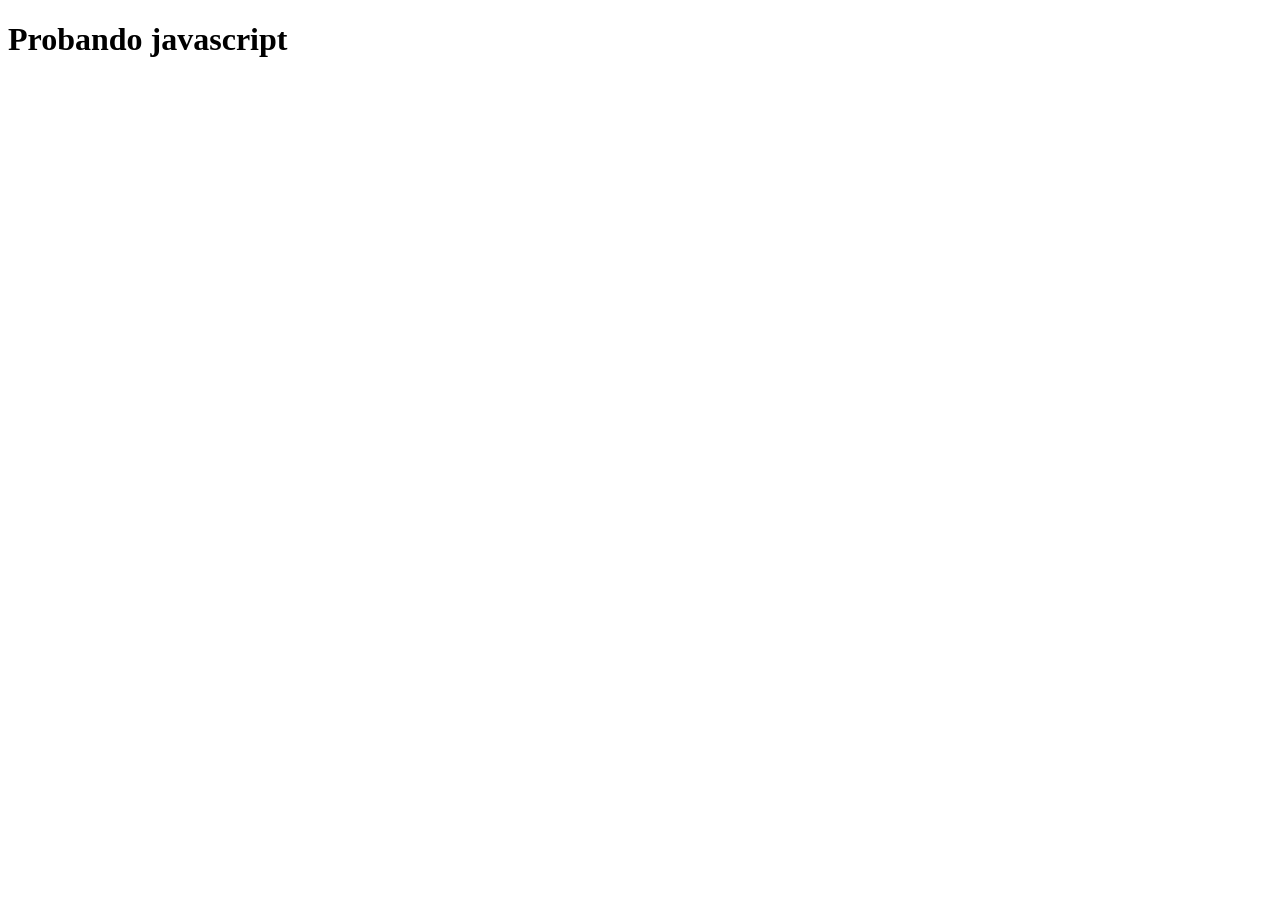
<file: javascript/index.html>
<!DOCTYPE html>
<html lang="en">
<head>
    <meta charset="UTF-8">
    <meta name="viewport" content="width=device-width, initial-scale=1.0">
    <title>Prueba javascript</title>
    
</head>
<body>

    <h1> Probando javascript</h1>
    <script src="script.js"></script>
</body>
</html>
</file>
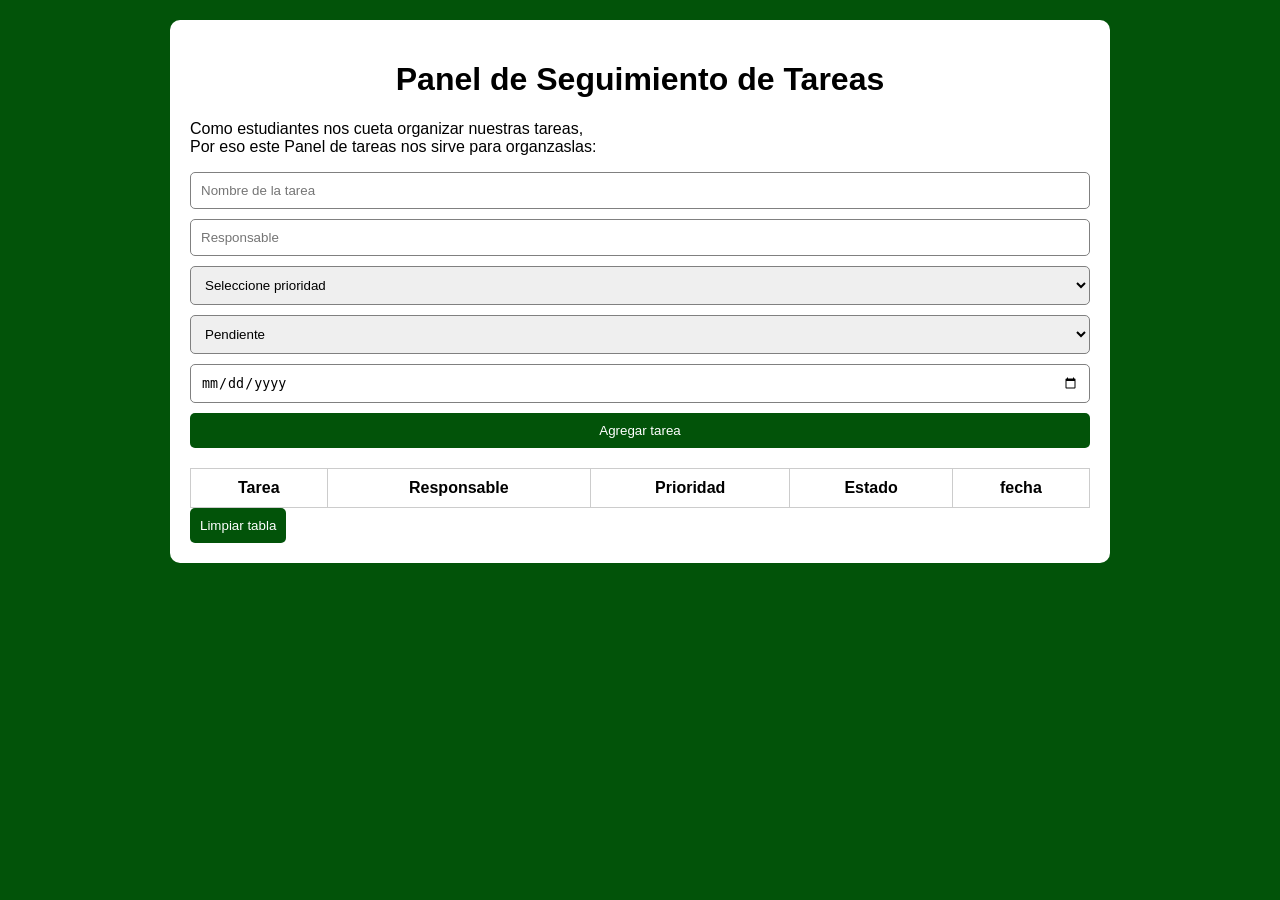
<file: Panel de tareas/index.html>
<!DOCTYPE html>
<html lang="es">
<head>
    <meta charset="UTF-8">
    <meta name="viewport" content="width=device-width, initial-scale=1.0">
    <title>Panel de Tareas</title>
    <link rel="stylesheet" href="style.css">
</head>
<body>

    <div class="contenedor">

        <h1>Panel de Seguimiento de Tareas</h1>
        <p>Como estudiantes nos cueta organizar nuestras tareas, <br> 
        Por eso este Panel de tareas nos sirve para organzaslas:</p>

        <form id="formulario">

            <input type="text" id="tarea" placeholder="Nombre de la tarea">

            <input type="text" id="responsable" placeholder="Responsable">

            <select id="prioridad">
                <option value="">Seleccione prioridad</option>
                <option value="Alta">Alta</option>
                <option value="Media">Media</option>
                <option value="Baja">Baja</option>
            </select>

            <select id="estado">
                <option value="Pendiente">Pendiente</option>
                <option value="En proceso">En proceso</option>
                <option value="Finalizada">Finalizada</option>
            </select>

            <input type="date" id="fecha">

            <button type="submit">Agregar tarea</button>

        </form>

        <div id="mensaje"></div>

        <table>
            <thead>
                <tr>
                    <th>Tarea</th>
                    <th>Responsable</th>
                    <th>Prioridad</th>
                    <th>Estado</th>
                    <th>fecha</th>
                </tr>
            </thead>

            <tbody id="listaTareas">

            </tbody>
        </table>

        <button id="limpiar">Limpiar tabla</button>

    </div>

    <script src="script.js"></script>
</body>
</html>
</file>
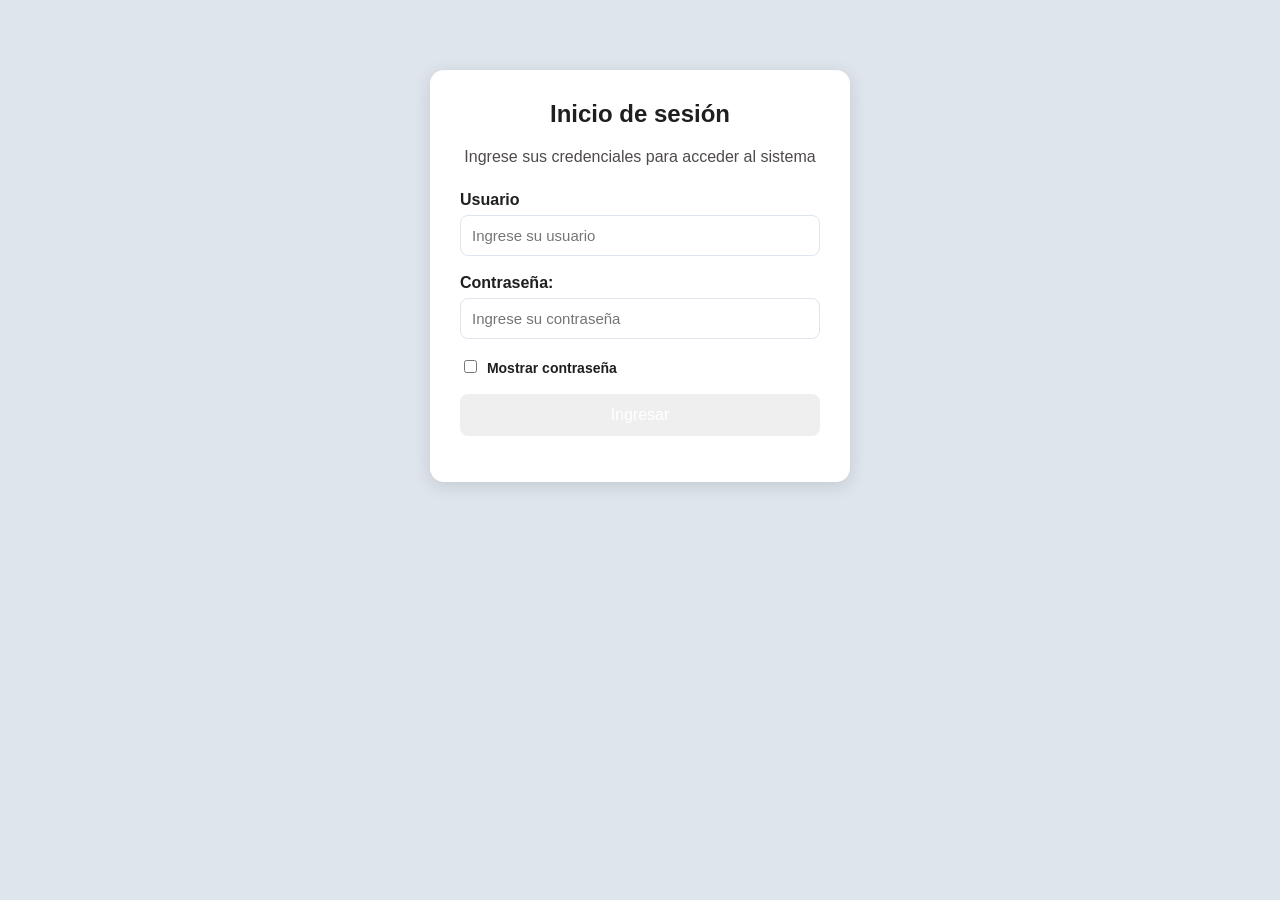
<file: Practica_del_Don/index.html>
<!DOCTYPE html>
<html lang="en">
<head>
    <meta charset="UTF-8">
    <meta name="viewport" content="width=device-width, initial-scale=1.0">
    <title>Login con DOM</title>
    <link rel="stylesheet" href="style.css">
</head>
<body>
    <main class="contenedor">
        <section class="login-card" id ="logincard">
            <h1>Inicio de sesión</h1>
            <p class ="descripción">Ingrese sus credenciales para acceder al sistema</p>
            <!--formulario de acceso-->
            <form id="formLogin">
                <div class="grupo">
                    <label for="usuario">Usuario</label>
                    <input type="text" id="usuario" placeholder="Ingrese su usuario">
                    <small id="errorUsuario" class="error"></small>
                </div>
                <div class="grupo">
                    <label for="clave">Contraseña:</label>
                    <input type="password" id="clave" placeholder="Ingrese su contraseña">
                    <small id="errorClave" class="error"> </small>
                </div>
                <div class="opciones">
                    <label>
                        <input type="checkbox" id="mostrarClave">
                        Mostrar contraseña
                    </label>
                </div>
                <button type="submit">Ingresar</button>
                <p id="mensajeGeneral" class="mensaje"></p>
            </form>
            <form id=""> 
            </form>
        </section>
        <!--Panel que se mostrará si el usuario ingresa correctamente-->
        <section class="panel oculto" id="panelBienvenida">
            <h2>Acceso concedido</h2>
            <p>Bienvenido/a, <strong id="nombreUsuario"></strong>
            </p>
            <button id="btnCerrarSesion">Cerrar sesión</button>
        </section>
    </main>
    <script src="script.js"></script>
</body>
</html>
</file>
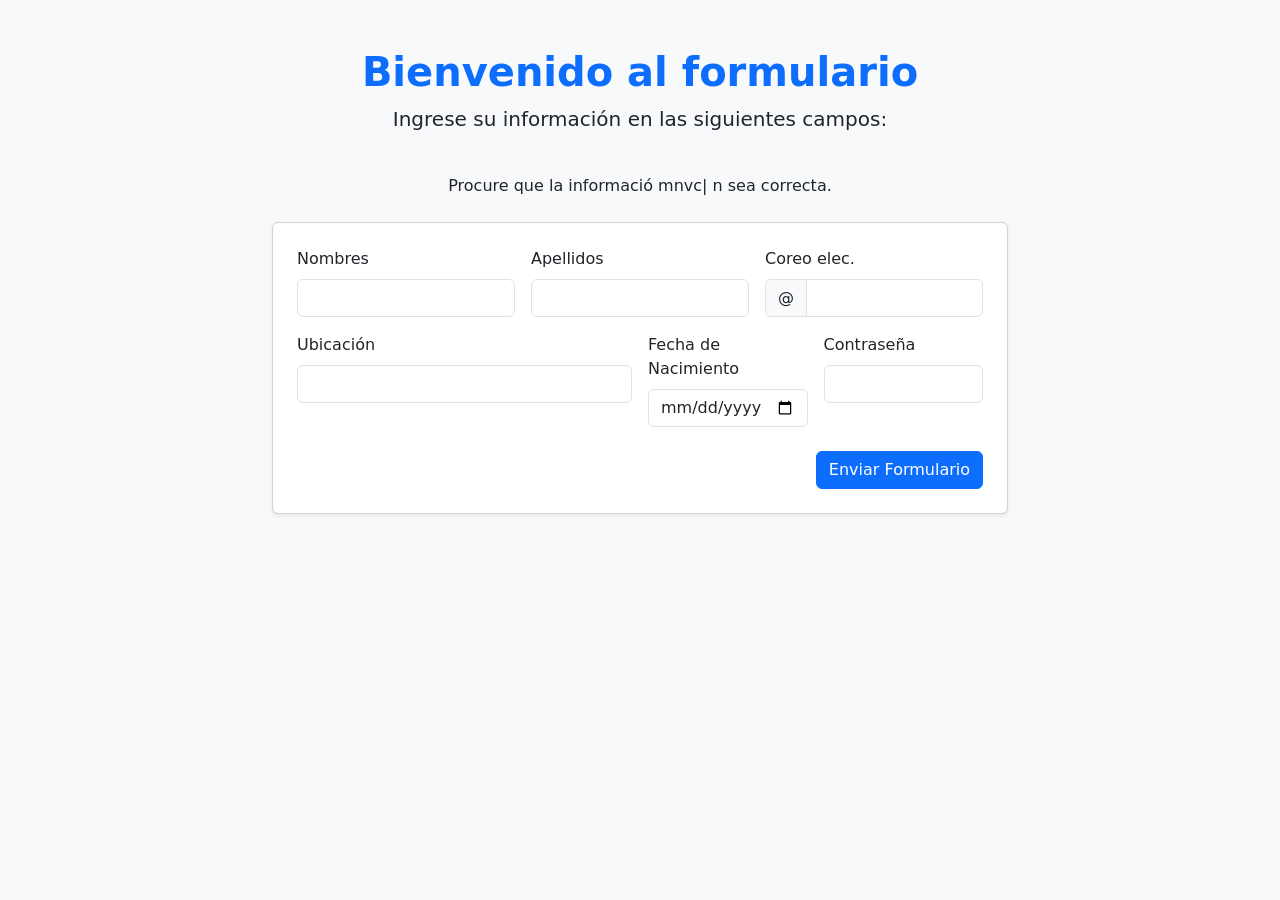
<file: Bootstrap/Formulario.html>
<!DOCTYPE html>
<html lang="es">
<head>
    <meta charset="UTF-8">
    <meta name="viewport" content="width=device-width, initial-scale=1.0">
    <title>Formulario Centrado</title>
    <link href="https://cdn.jsdelivr.net/npm/bootstrap@5.3.3/dist/css/bootstrap.min.css" rel="stylesheet">
</head>
<body class="bg-light">

    <div class="container mt-5">
        
        <section class="text-center mb-4">
            <h1 class="text-primary fw-bold">Bienvenido al formulario</h1>
            <p class="lead"> Ingrese su información en las siguientes campos:</p> <br>
            <p> Procure que la informació mnvc| n sea correcta.</p>
        </section>

        <div class="row justify-content-center">
            <div class="col-md-10 col-lg-8">
                
                <div class="card shadow-sm p-4 mb-5 bg-white rounded">
                    
                    <form class="row g-3">
                        <div class="col-md-4">
                            <label for="validationDefault01" class="form-label">Nombres</label>
                            <input type="text" class="form-control" id="validationDefault01" value="" required>
                        </div>
                        
                        <div class="col-md-4">
                            <label for="validationDefault02" class="form-label">Apellidos</label>
                            <input type="text" class="form-control" id="validationDefault02" value="" required>
                        </div>
                        
                        <div class="col-md-4">
                            <label for="validationDefaultUsername" class="form-label">Coreo elec.</label>
                            <div class="input-group">
                                <span class="input-group-text" id="inputGroupPrepend2">@</span>
                                <input type="text" class="form-control" id="validationDefaultUsername" aria-describedby="inputGroupPrepend2" required>
                            </div>
                        </div>
                        
                        <div class="col-md-6">
                            <label for="validationDefault03" class="form-label">Ubicación</label>
                            <input type="text" class="form-control" id="validationDefault03" required>
                        </div>
                        
                        <div class="col-md-3">
                            <label for="validationCustom04" class="form-label">Fecha de Nacimiento</label>
                            <input type="date" class="form-control" id="validationCustom04" required>
                        </div>
                        
                        <div class="col-md-3">
                      <label for="validationDefault05" class="form-label">Contraseña</label>
             <input type="password" class="form-control" id="validationDefault05" required>
                </div>

                 <div class="col-12 text-end mt-4">
                <button class="btn btn-primary" type="submit">Enviar Formulario</button>
             </div>
       </form>
        </div>     
        </div>
        </div>
    </div>

    <script src="https://cdn.jsdelivr.net/npm/bootstrap@5.3.3/dist/js/bootstrap.bundle.min.js"></script>
</body>
</html>
</file>
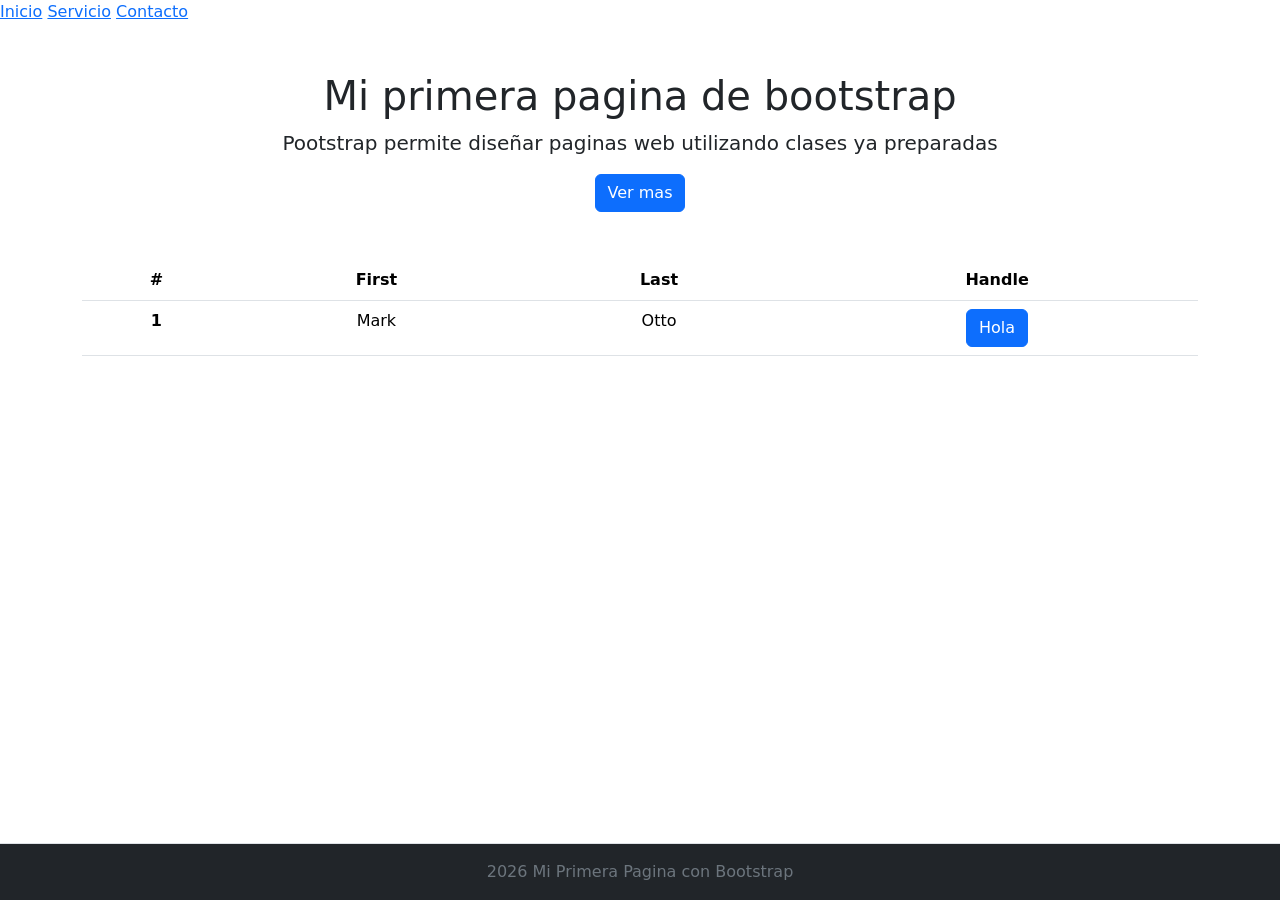
<file: Bootstrap/inder.html>
<!DOCTYPE html>
<html lang="en">
<head>
    <meta charset="UTF-8">
    <meta name="viewport" content="width=device-width, initial-scale=1.0">
    <title>Mi primera pagina bootstrap</title>
    <link href="https://cdn.jsdelivr.net/npm/bootstrap@5.3.8/dist/css/bootstrap.min.css" rel="stylesheet" integrity="sha384-sRIl4kxILFvY47J16cr9ZwB07vP4J8+LH7qKQnuqkuIAvNWLzeN8tE5YBujZqJLB" crossorigin="anonymous">

</head>
<body class="d-flex flex-column min-vh-100">
    <nav class="barra de navegacion">
        <a href="Inicio.html">Inicio</a>
        <a href="servicios.html">Servicio</a>
        <a href="contacto.html">Contacto</a>
    </nav>

    <!--seccion principal -->
    <section class=" container text-center mt-5">
        <h1 cass="text-primary"> <Math></Math>Mi primera pagina de bootstrap</h1>
        <p class="lead">
  Pootstrap permite diseñar paginas web utilizando clases ya preparadas
        </p>

<button type="button" class="btn btn-primary">Ver mas </button>
    </section>
    <section class=" container text-center mt-5">
        <table class="table">
  <thead>
    <tr>
      <th scope="col">#</th>
      <th scope="col">First</th>
      <th scope="col">Last</th>
      <th scope="col">Handle</th>
    </tr>
  </thead>
  <tbody>
    <tr>
      <th scope="row">1</th>
      <td>Mark</td>
      <td>Otto</td>
      <td><button type="button" class="btn btn-primary">Hola</button></td>
      
    </tr>
  </tbody>
</table>
</section>

<footer class="bg-dark text-center text-secondary py-3 mt-auto border-top">
    <p class="mb-0">2026 Mi Primera Pagina con Bootstrap</p>
</footer>

    <script src="https://cdn.jsdelivr.net/npm/bootstrap@5.3.8/dist/js/bootstrap.bundle.min.js" integrity="sha384-FKyoEForCGlyvwx9Hj09JcYn3nv7wiPVlz7YYwJrWVcXK/BmnVDxM+D2scQbITxI" crossorigin="anonymous"></script>

</body>
</html>
</file>
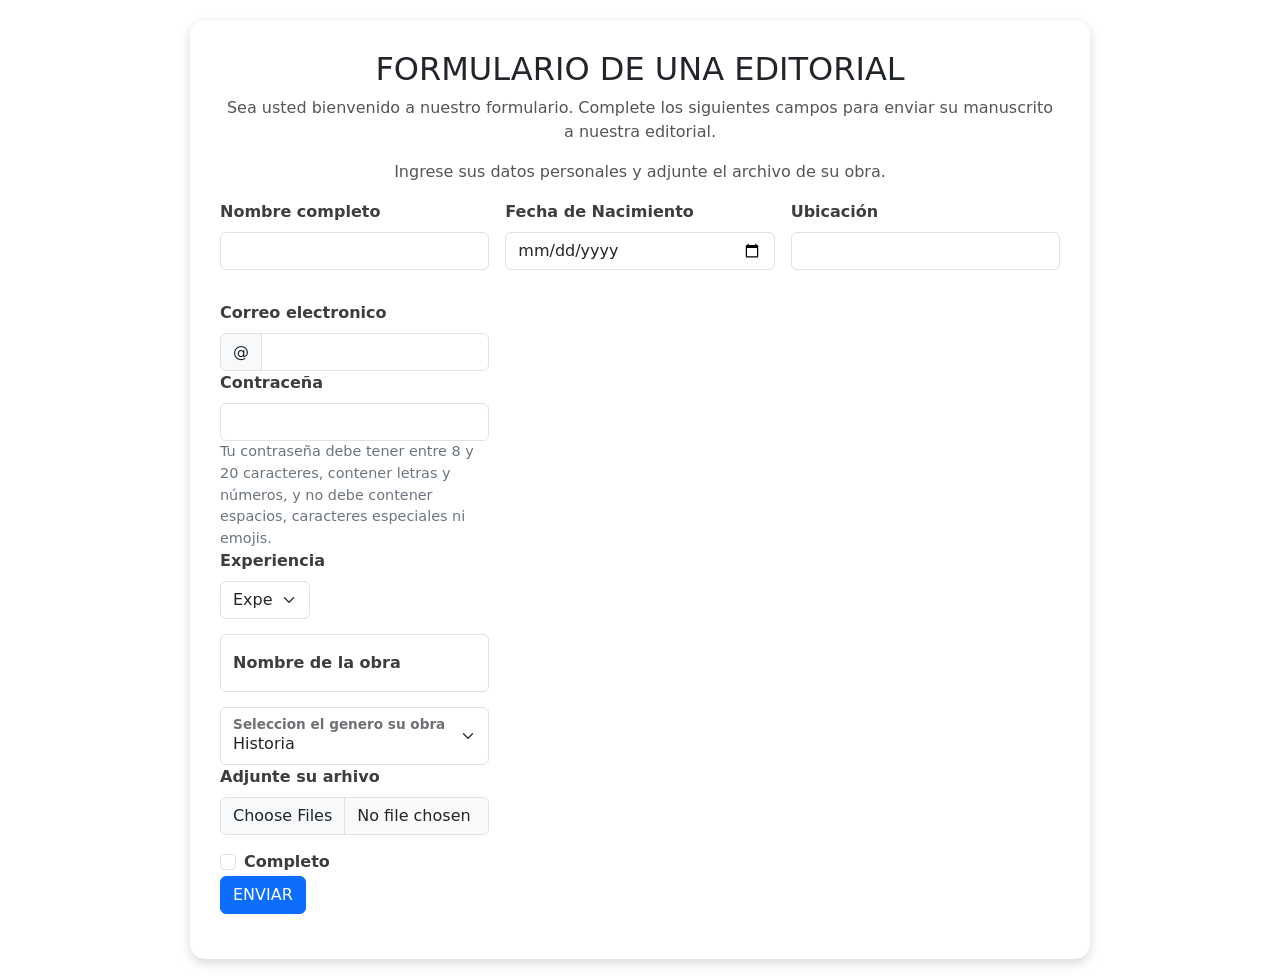
<file: formularioeditorial/inndex.html>
<!DOCTYPE html>
<html lang="en">
<head>
    <meta charset="UTF-8">
    <meta name="viewport" content="width=device-width, initial-scale=1.0">
    <title>Formulario de una editorial</title>
    <link rel="stylesheet" href="style.css">
    <link href="https://cdn.jsdelivr.net/npm/bootstrap@5.3.8/dist/css/bootstrap.min.css" rel="stylesheet" integrity="sha384-sRIl4kxILFvY47J16cr9ZwB07vP4J8+LH7qKQnuqkuIAvNWLzeN8tE5YBujZqJLB" crossorigin="anonymous">
</head>
<body>
<section>

   <h2> FORMULARIO DE UNA EDITORIAL</h2>
   <P> Sea usted bienvenido a nuestro formulario. Complete los siguientes campos para enviar su manuscrito a nuestra editorial.</P>
   <p> Ingrese sus datos personales y adjunte el archivo de su obra.</p>

 <form class="row g-3">

<!--Es el nombre del autor-->
     <div class="col-md-4">
     <label for="validationDefault01" class="form-label">Nombre completo</label>
     <input type="text" class="form-control" id="validationDefault01" value="" required>
      </div>

<!-- Edad del autor-->
    <div class="col-md-4">
     <label for="validationCustom04" class="form-label">Fecha de Nacimiento</label>
     <input type="date" class="form-control" id="validationCustom04" required>
     </div>

<!-- Dirección del autor-->
     <div class="col-md-4">
     <label for="validationDefault03" class="form-label">Ubicación</label>
     <input type="text" class="form-control" id="validationDefault03" required>
     </div>

<!-- Correo electronico del autor-->
  <div class="col-md-4">
    <label for="validationDefaultUsername" class="form-label">Correo electronico</label>
    <div class="input-group">
      <span class="input-group-text" id="inputGroupPrepend2">@</span>
      <input type="text" class="form-control" id="validationCustom04" aria-describedby="inputGroupPrepend2" required>
    </div>

<!-- Contraceña del correo-->
    <label for="inputPassword5" class="form-label">Contraceña</label>
    <input type="password" id="validationDefault05" class="form-control" aria-describedby="passwordHelpBlock">
    <div id="passwordHelpBlock" class="form-tex">
    Tu contraseña debe tener entre 8 y 20 caracteres, contener letras y números, y no debe contener espacios, caracteres especiales ni emojis.
    </div>

<!-- Experiencia del autor-->
  <div class="col-md-4">
    <label for="validationDefault04" class="form-label">Experiencia</label>
    <select class="form-select" id="validationDefault04" required>
      <option selected disabled value="">Experiencia</option>
      <opction>Soy un estitor/ra profecional</opction>
      <option>Tengo obras publicadas</option>
      <option>Tengo obras escritas pero no publicadas</option>
      <option>Es mi primera obra</option>
    </select>
  </div>

    <!-- INFORMACION DE LA OBRA-->

<!-- Nombre de la obra-->
<div class="col-md-12">
  <div class="col-md">
    <div class="form-floating">
      <input type="text" class="form-control" id="Nombre" placeholder="Harry Potter" value="">
      <label for="Nombre">Nombre de la obra</label>
    </div>
  </div>

<!-- Genero de la obra-->
  <div class="col-md-12">
    <div class="form-floating">
      <select class="form-select" id="floatingSelectGrid">
        <option selected>Historia</option>
        <option value="1">Romance</option>
        <option value="2">Fantasía</option>
        <option value="3">Misterio</option>
      </select>
      <label for="floatingSelectGrid">Seleccion el genero su obra</label>
    </div>
  </div>
    </div>

<!-- Adjuntar archivo de la obra-->
  <div class="col-md-30">
  <label for="formFileMultiple" class="form-label">Adjunte su arhivo</label>
  <input class="form-control" type="file" id="arhivo" multiple>
</div>
    
<!--  seleccionar si ya esta todo completo-->
  <div class="col-12">
    <div class="form-check">
      <input class="form-check-input" type="checkbox" value="" id="invalidCheck2" required>
      <label class="form-check-label" for="invalidCheck2">
        Completo
      </label>
    </div>
  </div>
<button type="submit" class="btn btn-primary">ENVIAR</button>
</form>
</section>

    <script src="https://cdn.jsdelivr.net/npm/bootstrap@5.3.8/dist/js/bootstrap.bundle.min.js" integrity="sha384-FKyoEForCGlyvwx9Hj09JcYn3nv7wiPVlz7YYwJrWVcXK/BmnVDxM+D2scQbITxI" crossorigin="anonymous"></script> 
</body>
</html>
</file>
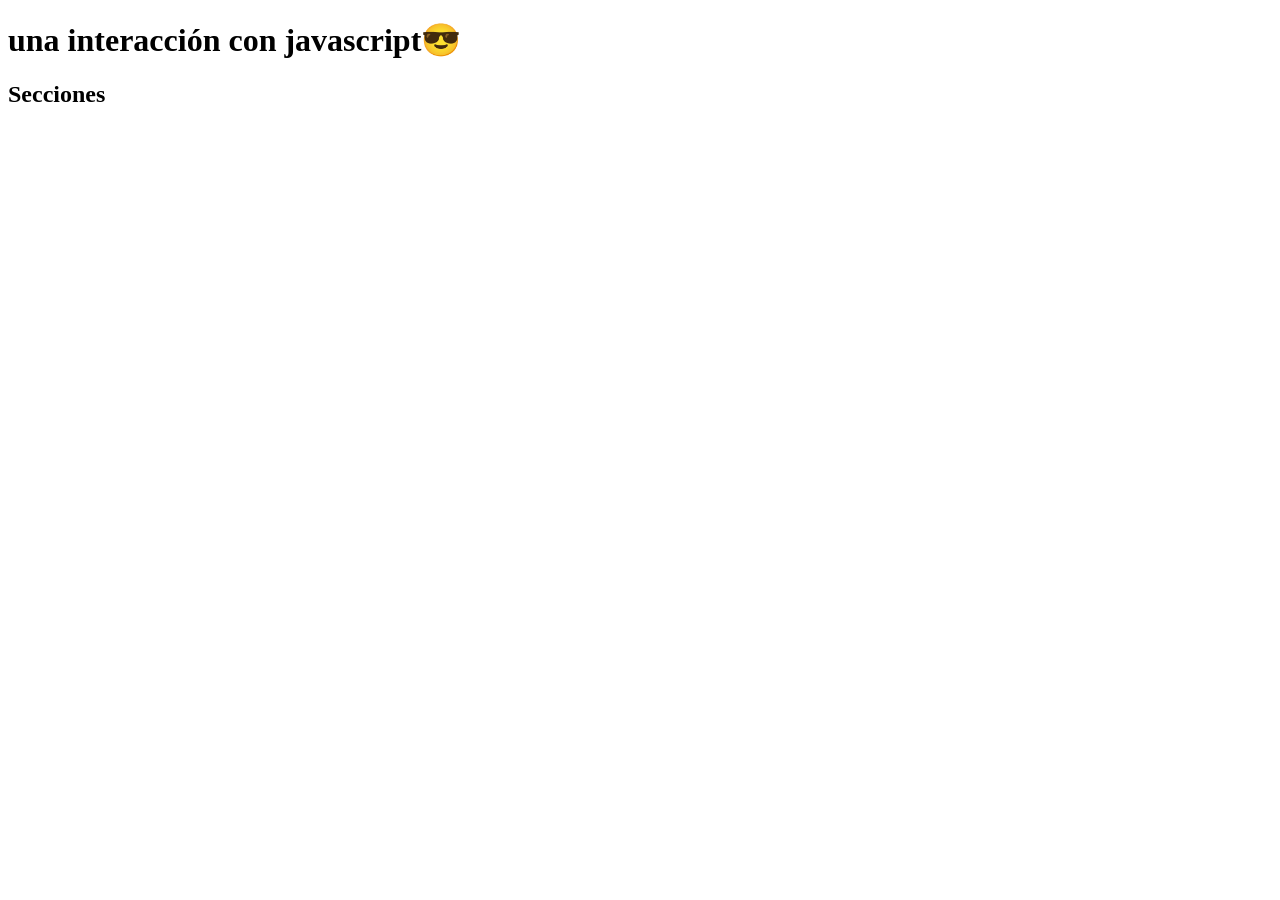
<file: javascript/boton.html>
<!DOCTYPE html>
<html lang="en">
<head>
    <meta charset="UTF-8">
    <meta name="viewport" content="width=device-width, initial-scale=1.0">
    <title>ineraccion con javascript</title>
</head>
<body>
    <header class="encabezado">
        <nav>
            <a href="Inicio"></a>
            
        </nav>
        <h1> una interacción con javascript😎</h1>
    </header>
    <main class="contenedor">
        <section class="tarjetas">
            <h2>Secciones</h2>
            <p> </p>
        </section>
    </main>
    
</body>
</html>
</file>
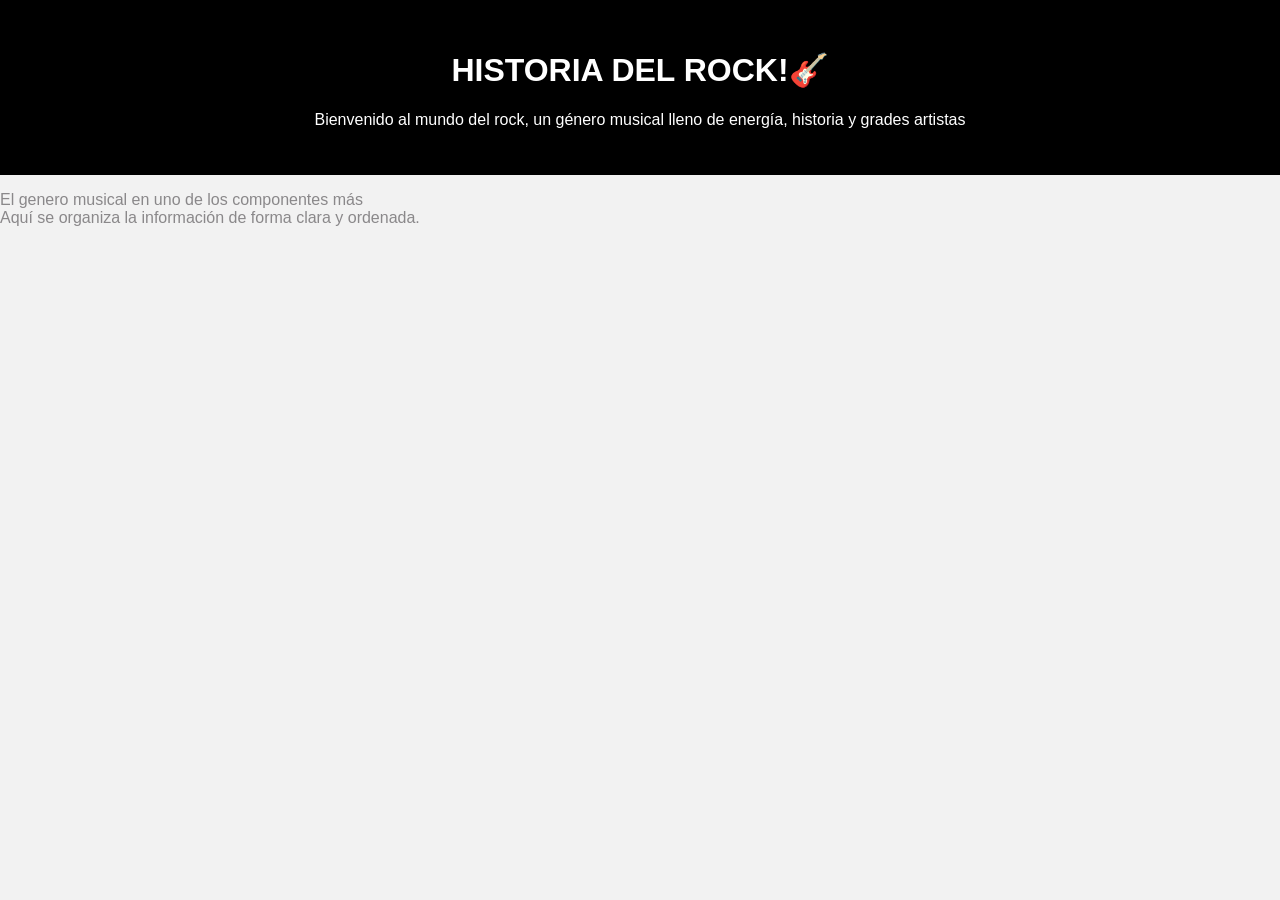
<file: Mi_Sitio_Web/inicio.html>
<!DOCTYPE html>
<html lang="en">
<head>
    <meta charset="UTF-8">
    <meta name="viewport" content="width=device-width, initial-scale=1.0">
    <title>Document</title>
    <link rel="stylesheet" href="syleinicio.css">
</head>
<body>
      <header class="titulo"> 
        <h1> HISTORIA DEL ROCK!🎸 </h1> 
        <p> Bienvenido al mundo del rock, un género musical lleno de energía, historia y grades artistas</p>
     </header>
     <div class="Contenedor">
    <!--Conntenido principal de la página-->
    <main class="contenido-principal">
        <section id="Inicio" class="seccion">
            <p>El genero musical en uno de los componentes más 
             <br>
            Aquí se organiza la información de forma clara y ordenada.
            </p>
        </section>
</body>
</html>
</file>
<file: Panel de tareas/style.css>
body{
    font-family: Arial;
    background: #025309;
    margin: 0;
    padding: 20px;
}

.contenedor{
    width: 90%;
    max-width: 900px;
    margin: auto;
    background: white;
    padding: 20px;
    border-radius: 10px;
}

h1{
    text-align: center;
    color: black;
}
.p{
    text-align: center
    color; color: black;
}

form{
    display: grid;
    gap: 10px;
    margin-bottom: 20px;
}

input, select, button{
    padding: 10px;
    border-radius: 5px;
    border: 1px solid gray;
}

button{
    background: #025309;
    color: white;
    border: none;
    cursor: pointer;
}

button:hover{
    background: #025309;
    text-align: center;
}

table{
    width: 100%;
    border-collapse: collapse;
}

th, td{
    border: 1px solid #ccc;
    padding: 10px;
    text-align: center;
}

.alta{
    background: #ffb3b3;
}

.media{
    background: #ffe9a8;
}

.baja{
    background: #b8ffb8;
}

#mensaje{
    margin-bottom: 10px;
    font-weight: bold;
    color: red;
}
</file>
<file: Practica_del_Don/style.css>
/*Diseño general del cuerpo de la página*/

body{
    margin: 0;
    font-family: Arial,sans-serif;
    background: #dee5ed;
    color: #1f1f1f;
}

/*Contenedor principal centrado*/
.contenedor{
    width: 90%;
    max-width: 420px;
    margin: 70px auto;
}

/*Tarjeta del login y panel de bienvenida*/
.login-card,.panel{
    background: white;
    padding: 30px;
    border-radius: 14px;
    box-shadow: 0 4px 18px rgb(0, 0,0,0.12);
}
/*titulo*/
h1, h2{
    text-align: center;
    margin-top: 0;
}
/*Texto descriptivo*/
.descripción{
    text-align: center;
    margin-bottom: 25px;
    color: #4f4a4a;
}
/*Grupo de cada campo*/
.grupo {
    margin-bottom: 18px;
}
/*etiquetas*/
label{
    display: block;
    font-weight: bold;
    margin-bottom: 6px;
}
/*campos de entrada*/
input[type="text"],
input[type="password"]{
    width: 100%;
    padding: 11px;
    border:1px solid #dee5ed;
    border-radius: 8px;
    font-size: 15px;
}
/* efecto al seleccionar un campo*/
input:focus{
    outline: none;
    border-color: #252525;
}
/*Opciones del formulario*/
.opciones{
    margin-bottom: 18px;
    font-size: 14px;
}
/*checkbox*/
.opciones input{
    margin-right: 6px;
}
/*Botones*/
button{
    width: 100%;
    padding: 12px;
    border: none;
    border-radius: 8px;
    color:white;
    font-size: 16px;
    cursor: pointer;
}
/*Efecto hover del botón*/
button:hover{
    background: #1e40af;
}
/*Mensaje de error*/
.error{
    display: block;
    color:#dc2626;
    font-size: 13px;
    margin-top: 5px;
}
/*mensaje general*/
.mensaje{
    text-align: center;
    font-weight: bold;
    margin-top: 15px;
}
/*Campo correcto*/
.correcto{
    border-color: #16a3;
}
/*Campo incorrecto*/
.incorrecto{
    border-color: #dc2626;
}
/*Ocultar elementos*/
.oculto{
    display: none;
}
/*Reinicio básico de márgenes y modelo de caja*/
*{
    box-sizing: border-box;
}
</file>
<file: formularioeditorial/style.css>
body {
background-color: #f5f1e8;
font-family: Arial, sans-serif;
margin: 0;
padding: 20px;
}

section {
max-width: 900px;
margin: auto;
background-color: white;
padding: 30px;
border-radius: 15px;
box-shadow: 0px 4px 12px rgba(0,0,0,0.15);
}

h2 {
text-align: center;
color: #2f5d50;
margin-bottom: 20px;
font-weight: bold;
}

p {
text-align: center;
color: #555;
}

.form-control,
.form-select {
border-radius: 10px;
}

label {
font-weight: 600;
color: #3d3d3d;
}

.btn-primary {
background-color: #2f5d50;
border: none;
padding: 10px 25px;
font-weight: bold;
border-radius: 10px;
}

.btn-primary:hover {
background-color: #23463c;
}

.mb-3,
.col-md,
.col-md-3,
.col-md-4,
.col-md-6 {
margin-bottom: 15px;
}

.form-check {
margin-top: 15px;
}

input[type="file"] {
background-color: #fafafa;
}

#passwordHelpBlock {
color: #6c757d;
font-size: 0.9rem;
}
</file>
<file: Mi_Sitio_Web/syleinicio.css>
body {
    margin: 0;
    font-family: Arial, sans-serif;
    background-color: #f2f2f2;
    color: #312e318a;
}

.titulo{
    background-color: #000000;
    color: white;
    text-align: center;
    padding: 30px;
}
</file>
